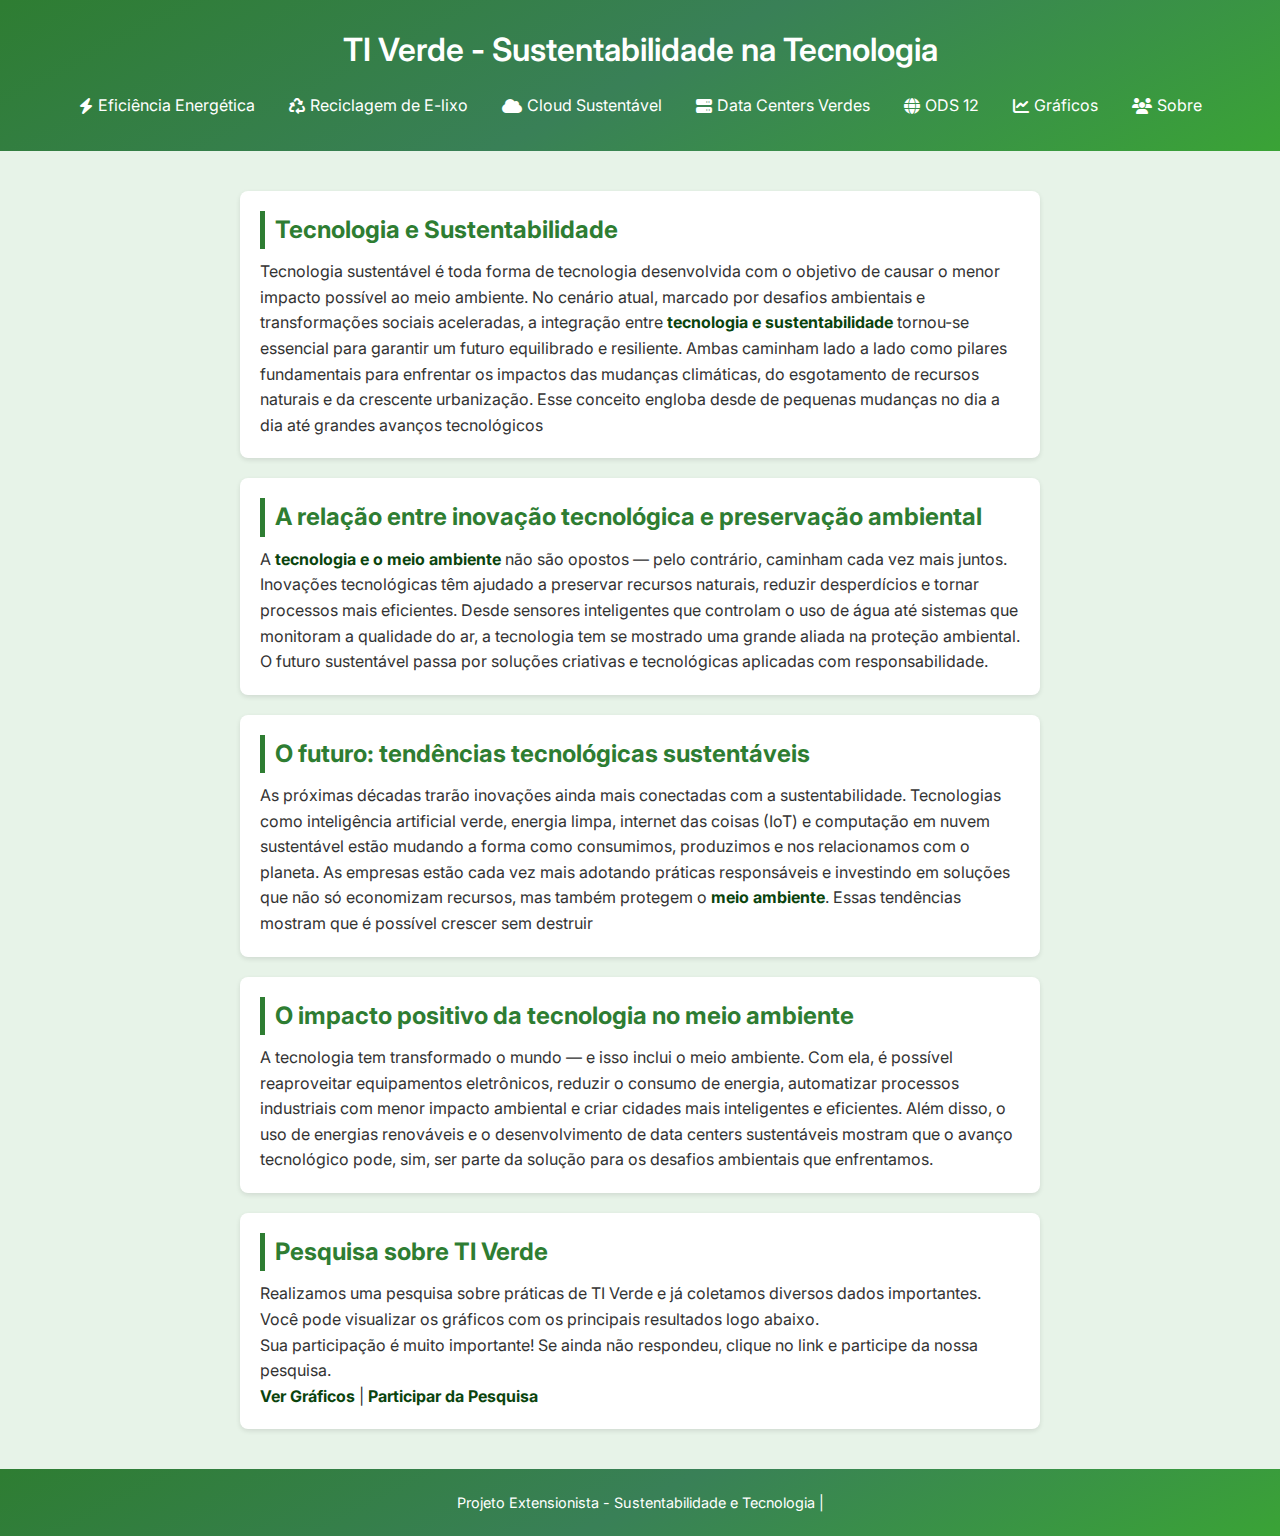
<file: index.html>
<!DOCTYPE html>
<html lang="pt-BR">
<head>
    
    <meta charset="UTF-8">
    <meta name="viewport" content="width=device-width, initial-scale=1.0">
    <link rel="stylesheet" href="style.css">
    <link rel="shortcut icon" href="imagens/favicon-removebg-preview.png" type="image/x-icon">
     <link rel="stylesheet" href="https://cdnjs.cloudflare.com/ajax/libs/font-awesome/6.5.0/css/all.min.css">
     <link rel="shortcut icon" href="imagens/favicon-removebg-preview.png" type="image/x-icon">
    

    <title>TI Verde - Sustentabilidade na Tecnologia</title>

    
   
</head>
<body>

   
    <header>
        <h1>TI Verde - Sustentabilidade na Tecnologia</h1>
        <nav>
            <a href="eficiencia.html"><i class="fas fa-bolt"></i>Eficiência Energética</a>
            <a href="reciclagem.html"><i class="fas fa-recycle"></i>Reciclagem de E-lixo</a>
            <a href="cloud.html"><i class="fas fa-cloud"></i>Cloud Sustentável</a>
            <a href="data.html"><i class="fas fa-server"></i>Data Centers Verdes</a>
            <a href="ods.html"><i class="fas fa-globe"></i>ODS 12</a>
            <a href="dashboard.html"><i class="fas fa-chart-line"></i>Gráficos</a>
            <a href="sobre.html"><i class="fas fa-users"></i> Sobre</a>
        </nav>
    </header>

    
    <main>
      
        <section id="Tecnologia">
            <h2>Tecnologia e Sustentabilidade</h2>
            <p>Tecnologia sustentável é toda forma de tecnologia desenvolvida com o objetivo de causar o menor impacto possível ao meio ambiente. No cenário atual, marcado por desafios ambientais e transformações sociais aceleradas, a integração entre <strong>tecnologia e sustentabilidade</strong> tornou-se essencial para garantir um futuro equilibrado e resiliente. Ambas caminham lado a lado como pilares fundamentais para enfrentar os impactos das mudanças climáticas, do esgotamento de recursos naturais e da crescente urbanização. Esse conceito engloba desde de pequenas mudanças no dia a dia até grandes avanços tecnológicos</p>
        </section>

        
        <section id="inovação">
            <h2>A relação entre inovação tecnológica e preservação ambiental</h2>
            <p>A <strong>tecnologia e o meio ambiente</strong> não são opostos — pelo contrário, caminham cada vez mais juntos. Inovações tecnológicas têm ajudado a preservar recursos naturais, reduzir desperdícios e tornar processos mais eficientes. Desde sensores inteligentes que controlam o uso de água até sistemas que monitoram a qualidade do ar, a tecnologia tem se mostrado uma grande aliada na proteção ambiental. O futuro sustentável passa por soluções criativas e tecnológicas aplicadas com responsabilidade.</p>
        </section>

        
        <section id="futuro">
            <h2>O futuro: tendências tecnológicas sustentáveis</h2>
            <p>As próximas décadas trarão inovações ainda mais conectadas com a sustentabilidade. Tecnologias como inteligência artificial verde, energia limpa, internet das coisas (IoT) e computação em nuvem sustentável estão mudando a forma como consumimos, produzimos e nos relacionamos com o planeta. As empresas estão cada vez mais adotando práticas responsáveis e investindo em soluções que não só economizam recursos, mas também protegem o <strong>meio ambiente</strong>. Essas tendências mostram que é possível crescer sem destruir</p>
        </section>

        
        <section id="impactos">
            <h2> O impacto positivo da tecnologia no meio ambiente</h2>
            <p>A tecnologia tem transformado o mundo — e isso inclui o meio ambiente. Com ela, é possível reaproveitar equipamentos eletrônicos, reduzir o consumo de energia, automatizar processos industriais com menor impacto ambiental e criar cidades mais inteligentes e eficientes. Além disso, o uso de energias renováveis e o desenvolvimento de data centers sustentáveis mostram que o avanço tecnológico pode, sim, ser parte da solução para os desafios ambientais que enfrentamos.</p>
        </section>

       
        <section id="pesquisa">
            <h2>Pesquisa sobre TI Verde</h2>
            <p>Realizamos uma pesquisa sobre práticas de TI Verde e já coletamos diversos dados importantes. Você pode visualizar os gráficos com os principais resultados logo abaixo. </p>
            <p>Sua participação é muito importante! Se ainda não respondeu, clique no link e participe da nossa pesquisa.</p>

            <a class="ext" href="dashboard.html" target="_blank">Ver Gráficos</a> | <a class="ext" href="https://docs.google.com/forms/d/e/1FAIpQLSeRgOqxt1E_E3_3G1mHyhBKQxZ5tB52J50iUAtlkPbdnRFQrQ/viewform?usp=header" target="_blank">Participar da Pesquisa</a>
        </section>
    </main>

    
    <footer>
        <p>Projeto Extensionista - Sustentabilidade e Tecnologia | </p>
    </footer>

</body>
</html>
</file>
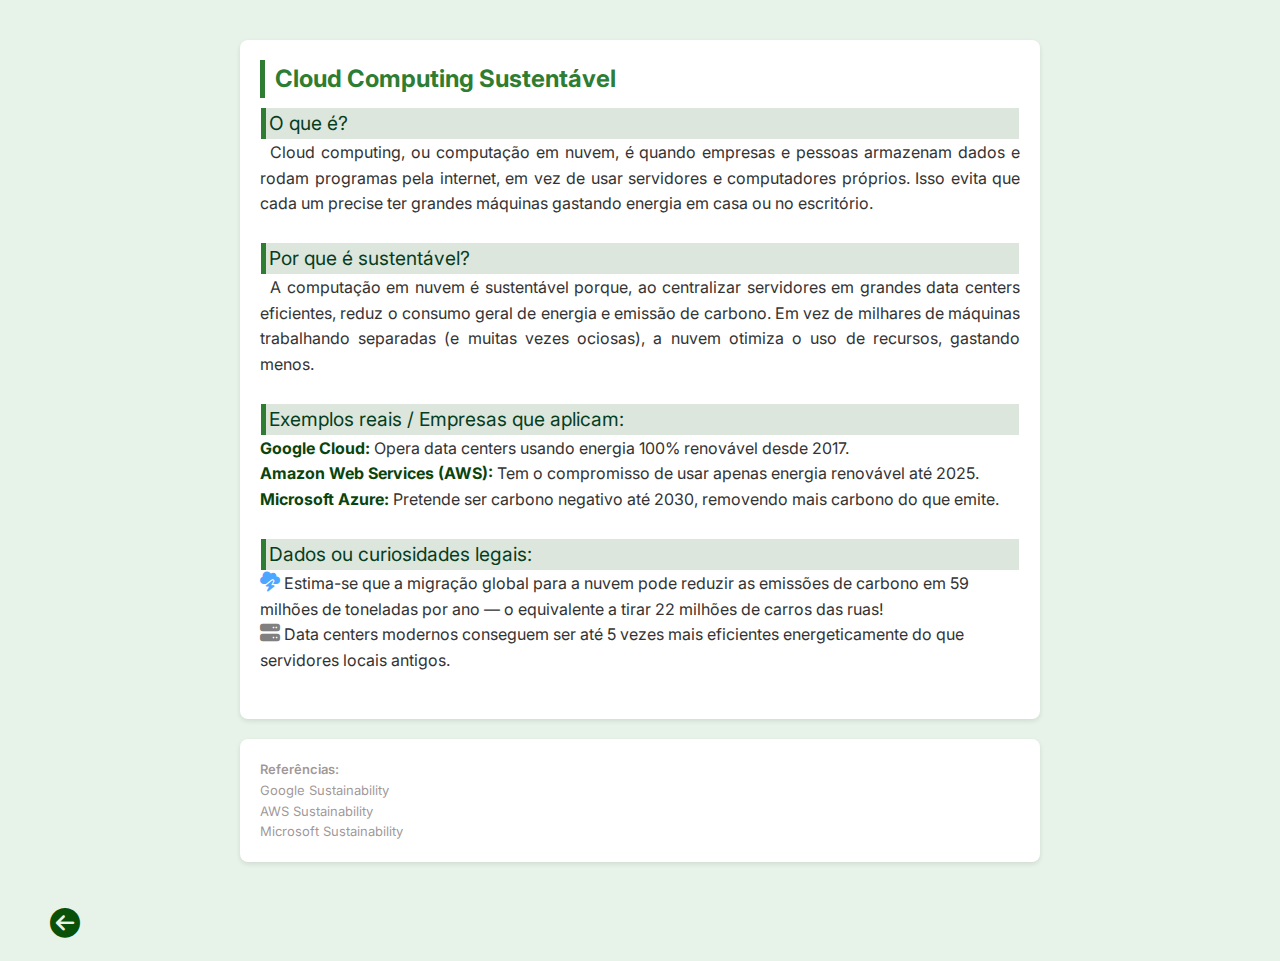
<file: cloud.html>
<!DOCTYPE html>
<html lang="pt-br">
<head>
    <meta charset="UTF-8">
    <meta name="viewport" content="width=device-width, initial-scale=1.0">
    <link rel="stylesheet" href="style.css">
     <link rel="stylesheet" href="https://cdnjs.cloudflare.com/ajax/libs/font-awesome/6.5.0/css/all.min.css">
     <link rel="shortcut icon" href="imagens/favicon-removebg-preview.png" type="image/x-icon">
    
    <title>Cloud Sustentavel</title>
     
</head>
<body>
    <main>
        <section>
            <h2>Cloud Computing Sustentável</h2>
        
        
        <h3>O que é?</h3>
        <p class="conteudo">Cloud computing, ou computação em nuvem, é quando empresas e pessoas armazenam dados e rodam programas pela internet, em vez de usar servidores e computadores próprios. Isso evita que cada um precise ter grandes máquinas gastando energia em casa ou no escritório.</p><br>
        
        <h3>Por que é sustentável?</h3>
        <p class="conteudo">A computação em nuvem é sustentável porque, ao centralizar servidores em grandes data centers eficientes, reduz o consumo geral de energia e emissão de carbono. Em vez de milhares de máquinas trabalhando separadas (e muitas vezes ociosas), a nuvem otimiza o uso de recursos, gastando menos.</p><br>
        
        <h3>Exemplos reais / Empresas que aplicam:</h3>
        
        <p><strong>Google Cloud:</strong> Opera data centers usando energia 100% renovável desde 2017.</p>
        <strong><p>Amazon Web Services (AWS):</strong> Tem o compromisso de usar apenas energia renovável até 2025.</p>
        <p><strong>Microsoft Azure:</strong> Pretende ser carbono negativo até 2030, removendo mais carbono do que emite.</p>
        <br>
        
        <h3>Dados ou curiosidades legais:</h3>
        
        <p><i class="fas fa-cloud-bolt" style="color: #4da6ff; font-size: 20px;"></i> Estima-se que a migração global para a nuvem pode reduzir as emissões de carbono em 59 milhões de toneladas por ano — o equivalente a tirar 22 milhões de carros das ruas!</p>
        
        <p><i class="fas fa-server" style="color:gray; font-size: 20px;""></i> Data centers modernos conseguem ser até 5 vezes mais eficientes energeticamente do que servidores locais antigos.</p><br>
        </section>
        
        
        <section class="fonte">
        <h1 class="ref">Referências:</h1>
         <p class="ref">Google Sustainability</p>
         <p class="ref">AWS Sustainability</p>
         <p class="ref">Microsoft Sustainability</p>
        
        </section> <br>

        

         <a href="index.html" class="icone-voltar"> <i class="fa-solid fa-circle-arrow-left"></i></a>
        
        </main>
        </body> 
        
        </html>
</file>
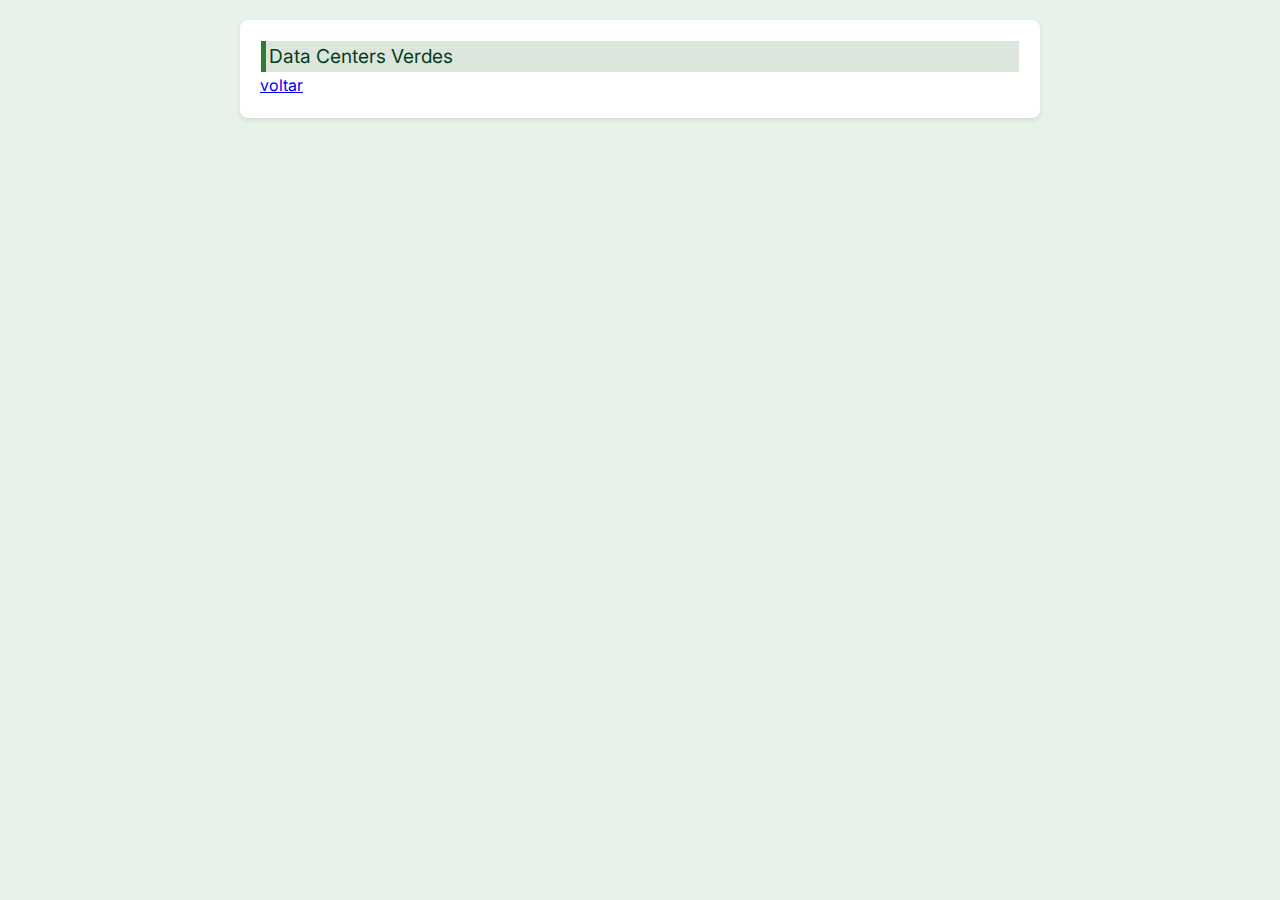
<file: data.html>
<!DOCTYPE html>
<html lang="pt-br">
<head>
    <meta charset="UTF-8">
    <meta name="viewport" content="width=device-width, initial-scale=1.0">
    <link rel="stylesheet" href="style.css">
    <title>Data centers verdes</title>
     
</head>
<body>
    <section>
        <h3>Data Centers Verdes</h3>

         <a href="index.html">voltar</a>
    </section>
</body>
</html>
</file>
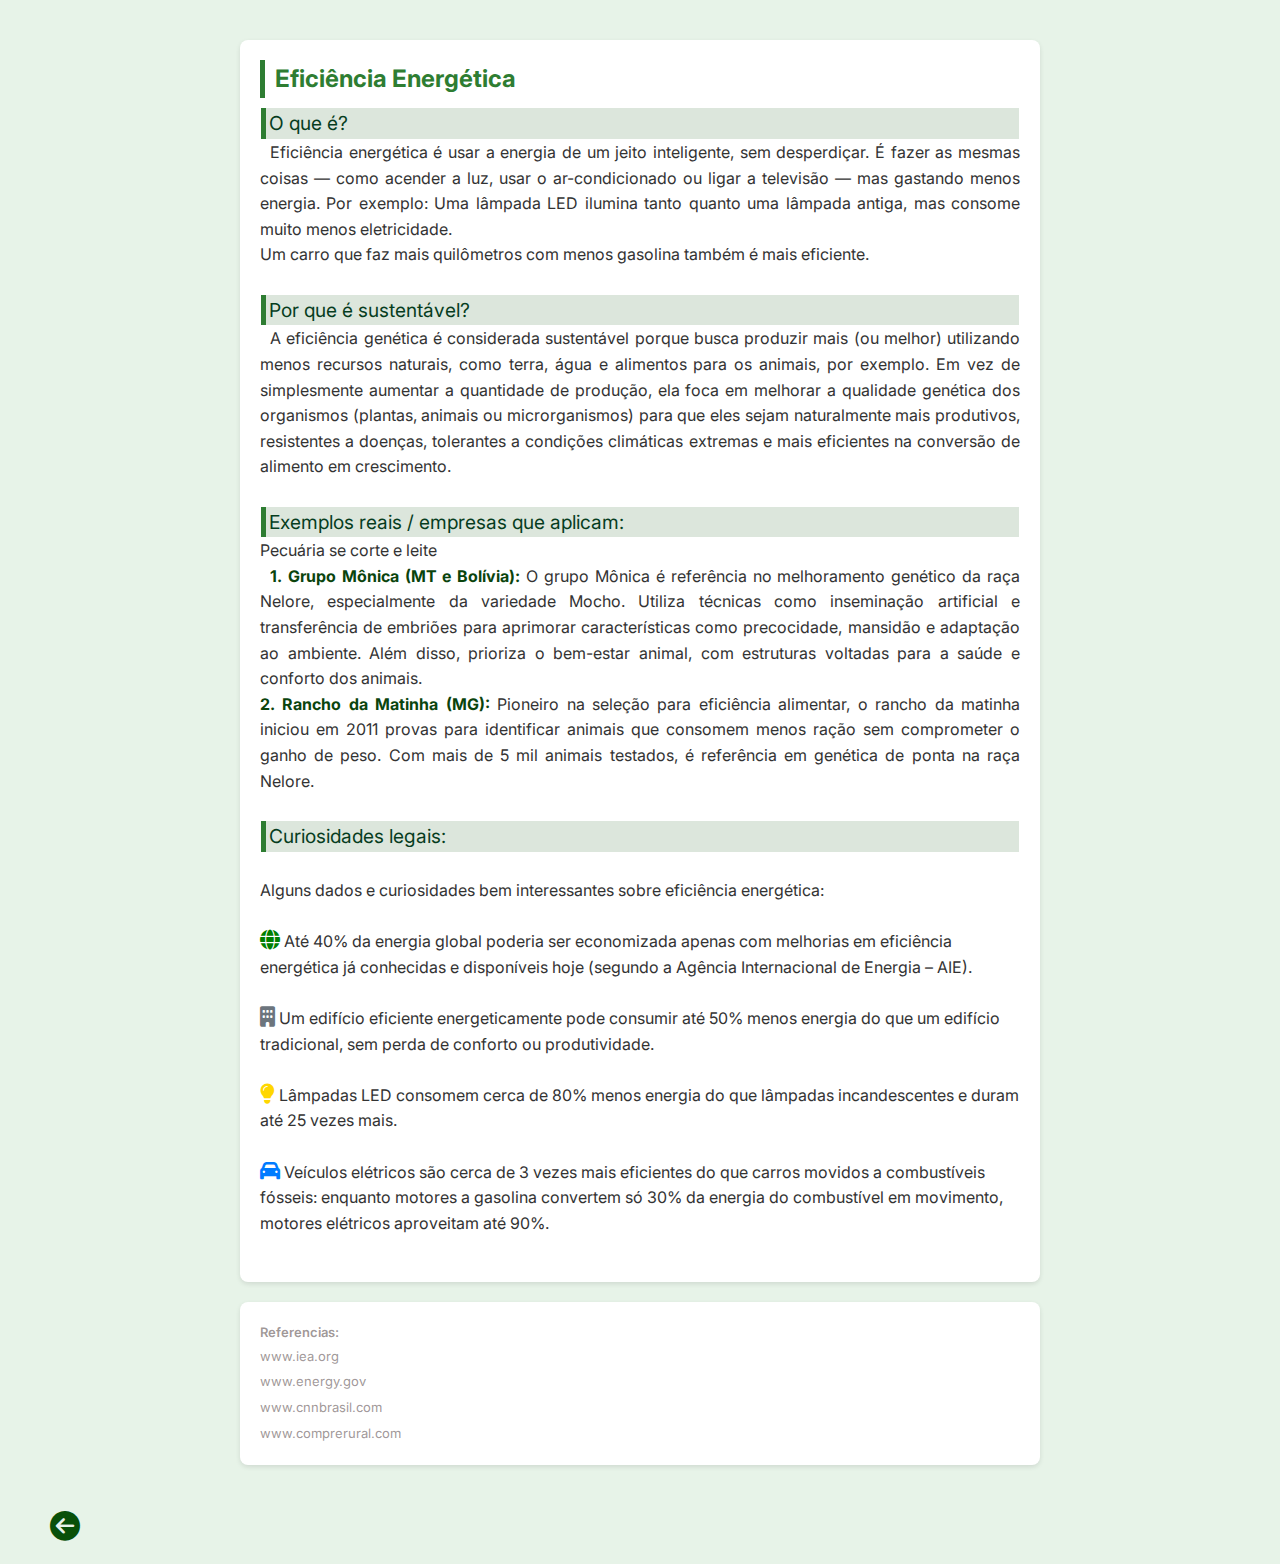
<file: eficiencia.html>
<!DOCTYPE html>
<html lang="pt-br">
<head>
    <meta charset="UTF-8">
    <meta name="viewport" content="width=device-width, initial-scale=1.0">
    <title>Eficiencia Energetica</title>
     <link rel="stylesheet" href="style.css">
      <link rel="stylesheet" href="https://cdnjs.cloudflare.com/ajax/libs/font-awesome/6.5.0/css/all.min.css">
      <link rel="shortcut icon" href="imagens/favicon-removebg-preview.png" type="image/x-icon">

</head>
<body>
    <main>
        <section>
            <h2>Eficiência Energética  </h2>
         <h3>O que é?</h3>
        <p class="conteudo">Eficiência energética é usar a energia de um jeito inteligente, sem desperdiçar.
        É fazer as mesmas coisas — como acender a luz, usar o ar-condicionado ou ligar a televisão — mas gastando menos energia.
        Por exemplo:
        Uma lâmpada LED ilumina tanto quanto uma lâmpada antiga, mas consome muito menos eletricidade.
        </p>
        
        <p>Um carro que faz mais quilômetros com menos gasolina também é mais eficiente.</p><br>
        
        <h3>Por que é sustentável?</h3>
        
        <p class="conteudo">A eficiência genética é considerada sustentável porque busca produzir mais (ou melhor) utilizando menos recursos naturais, como terra, água e alimentos para os animais, por exemplo. Em vez de simplesmente aumentar a quantidade de produção, ela foca em melhorar a qualidade genética dos organismos (plantas, animais ou microrganismos) para que eles sejam naturalmente mais produtivos, resistentes a doenças, tolerantes a condições climáticas extremas e mais eficientes na conversão de alimento em crescimento.</p><br>
        
        <h3>Exemplos reais / empresas que aplicam:</h3>
        Pecuária se corte e leite
        <p class="conteudo">
        <strong>1.	Grupo Mônica (MT e Bolívia):</strong> O grupo Mônica é referência no melhoramento genético da raça Nelore, especialmente da variedade Mocho. Utiliza técnicas como inseminação artificial e transferência de embriões para aprimorar características como precocidade, mansidão e adaptação ao ambiente. Além disso, prioriza o bem-estar animal, com estruturas voltadas para a saúde e conforto dos animais. <br>
        <strong>2.	Rancho da Matinha (MG):</strong> Pioneiro na seleção para eficiência alimentar, o rancho da matinha iniciou em 2011 provas para identificar animais que consomem menos ração sem comprometer o ganho de peso. Com mais de 5 mil animais testados, é referência em genética de ponta na raça Nelore.
        </p><br>
        
        
        <h3>Curiosidades legais:</h3><br>
        
        <p>Alguns dados e curiosidades bem interessantes sobre eficiência energética:</p><br>
        
        <p><i class="fas fa-globe" style="color: green; font-size: 20px;"></i> Até 40% da energia global poderia ser economizada apenas com melhorias em eficiência energética já conhecidas e disponíveis hoje (segundo a Agência Internacional de Energia – AIE).</p><br>
        
       <p><i class="fas fa-building" style="color: #6c757d; font-size: 20px;"></i> Um edifício eficiente energeticamente pode consumir até 50% menos energia do que um edifício tradicional, sem perda de conforto ou produtividade.</p><br>
        
        <p><i class="fas fa-lightbulb" style="color: gold; font-size: 20px;"></i> Lâmpadas LED consomem cerca de 80% menos energia do que lâmpadas incandescentes e duram até 25 vezes mais.</p><br>
        
        <p><i class="fas fa-car" style="color: #007bff; font-size: 20px;"></i> Veículos elétricos são cerca de 3 vezes mais eficientes do que carros movidos a combustíveis fósseis: enquanto motores a gasolina convertem só 30% da energia do combustível em movimento, motores elétricos aproveitam até 90%.</p><br>
        </section>
        
        <section class="fonte">
         <h1 class="ref">Referencias:</h1>
         <a class="ref" href="https://www.iea.org/reports/energy-efficiency-2023" target="_blank">www.iea.org</a><br>
         <a class="ref" href="https://www.energy.gov/energysaver/led-lighting" target="_blank">www.energy.gov</a><br>
         <a class="ref" href="https://www.cnnbrasil.com.br/branded-content/tecnologia/inovacao-genetica-e-bem-estar-animal-sustentam-o-agronegocio-do-grupo-monica/" target="_blank">www.cnnbrasil.com</a><br>
         <a class="ref" href="https://www.comprerural.com/eficiencia-alimentar-conheca-os-criatorios-da-raca-nelore-campeoes-no-cocho/" target="_blank">www.comprerural.com</a>
        
        </section><br>

       <a href="index.html" class="icone-voltar"> <i class="fa-solid fa-circle-arrow-left"></i></a>
    </main>
</body>
</html>
</file>
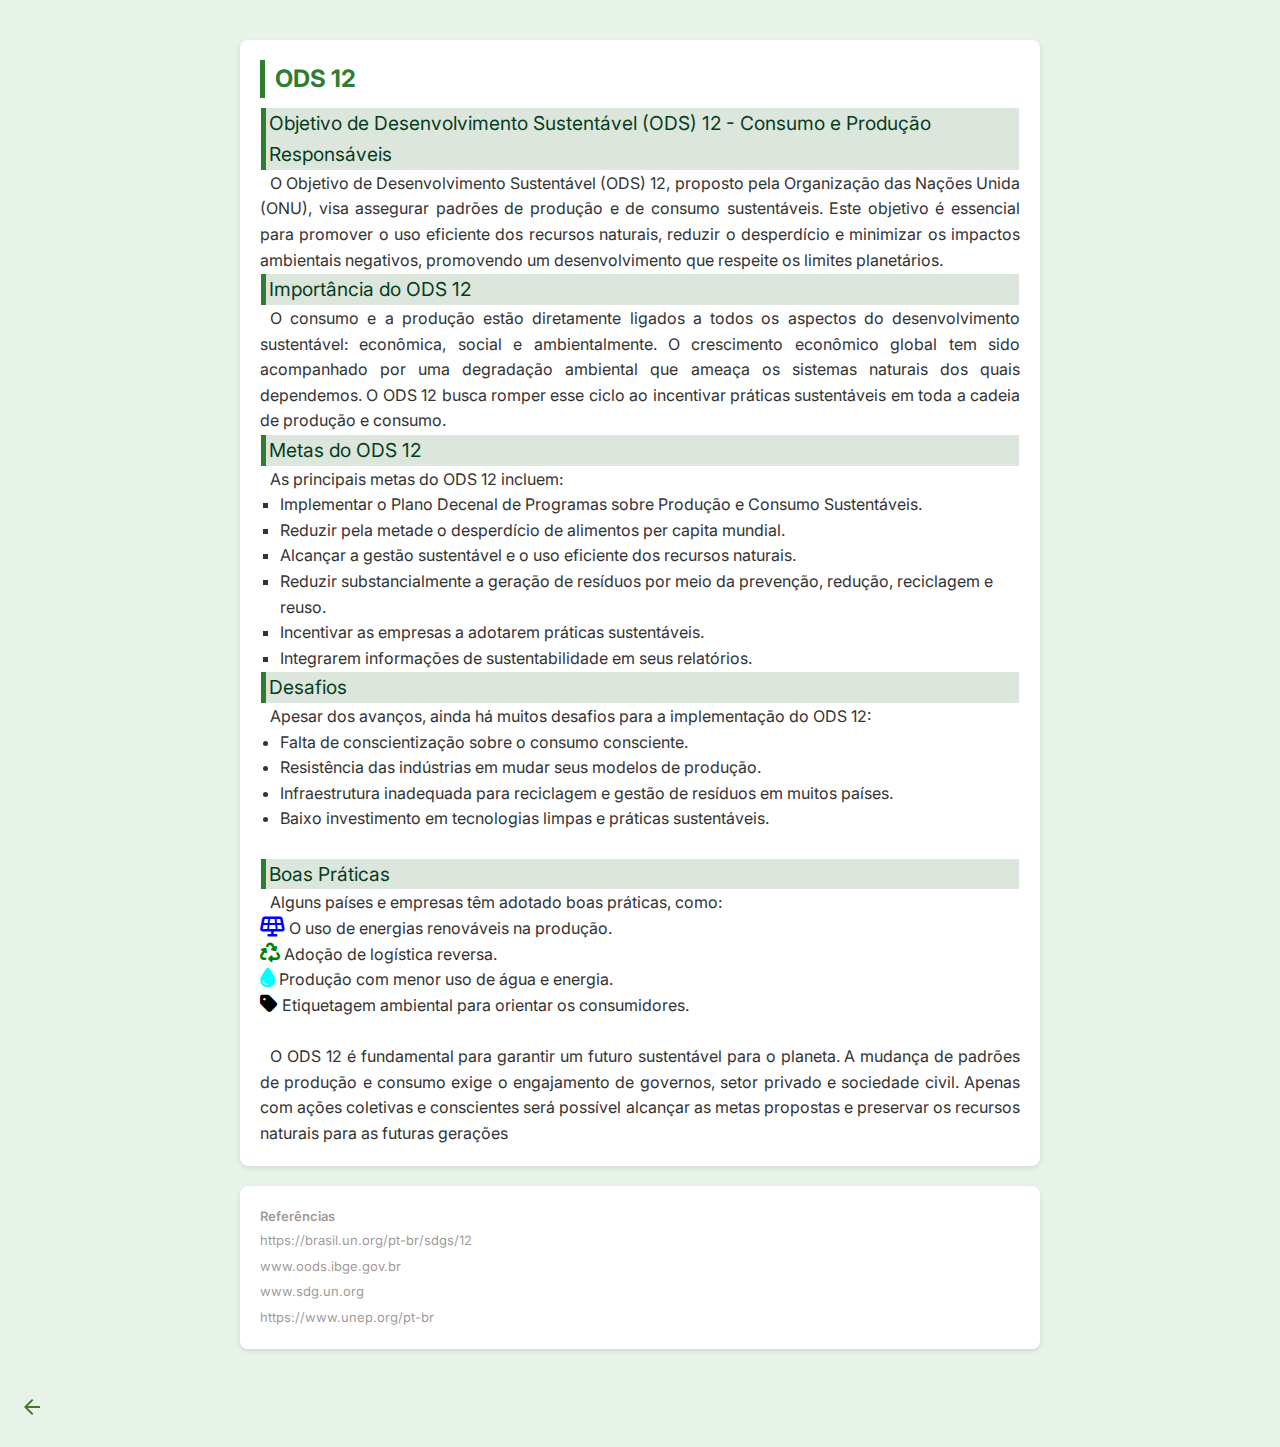
<file: ods.html>
<!DOCTYPE html>
<html lang="pt-br">
<head>
    <meta charset="UTF-8">
    <meta name="viewport" content="width=device-width, initial-scale=1.0">
    <link rel="stylesheet" href="style.css">
    <link rel="stylesheet" href="https://cdnjs.cloudflare.com/ajax/libs/font-awesome/6.5.0/css/all.min.css">
    <link rel="shortcut icon" href="imagens/favicon-removebg-preview.png" type="image/x-icon">

    <title>ODS 12</title>
     
</head>
<body>
     <main>

    <section>
       
            <h2>ODS 12 </h2>
            <h3>Objetivo de Desenvolvimento Sustentável (ODS) 12 - Consumo e Produção Responsáveis </h3>
               
                <p class="conteudo"> O Objetivo de Desenvolvimento Sustentável (ODS) 12, proposto pela
                 Organização das Nações Unida (ONU), visa assegurar padrões de produção e de consumo sustentáveis. Este objetivo é
                 essencial para promover o uso eficiente dos recursos naturais,
                 reduzir o desperdício e minimizar os
                 impactos ambientais negativos, promovendo um desenvolvimento
                 que respeite os limites planetários.</p>
            
              <h3>Importância do ODS 12</h3>
               <p class="conteudo">
                 O consumo e a produção estão diretamente ligados a todos os
                 aspectos do desenvolvimento
                 sustentável: econômica, social e ambientalmente. O crescimento
                 econômico global tem sido
                 acompanhado por uma degradação ambiental que ameaça os
                 sistemas naturais dos quais
                 dependemos. O ODS 12 busca romper esse ciclo ao incentivar
                 práticas sustentáveis em toda a
                 cadeia de produção e consumo.
             </p>
            
             <h3>Metas do ODS 12</h3>
              <p class="conteudo"> As principais metas do ODS 12 incluem:</p>
                <ul>
                  <li type="square">Implementar o Plano Decenal de Programas sobre Produção e
                    Consumo Sustentáveis.</li>
                    <li type="square">Reduzir pela metade o desperdício de alimentos per capita mundial.</li>
                     <li type="square">Alcançar a gestão sustentável e o uso eficiente dos recursos naturais.</li> 
                    <li type="square">Reduzir substancialmente a geração de resíduos por meio   da prevenção, redução, reciclagem e reuso.</li>
                     <li type="square">Incentivar as empresas a adotarem práticas sustentáveis.</li type="square">
                     <li type="square">Integrarem informações de sustentabilidade em seus relatórios.</li>
                </ul>

              <h3>Desafios </h3>
                <p class="conteudo">Apesar dos avanços, ainda há muitos desafios para a implementação do ODS 12:</p>
                 <ul>
                     <li>Falta de conscientização sobre o consumo consciente.
                     <li>Resistência das indústrias em mudar seus modelos de
                                  produção.</p>
                     <li>Infraestrutura inadequada para reciclagem e gestão de
                                  resíduos em muitos países. </p>
                     <li>Baixo investimento em tecnologias limpas e práticas sustentáveis.</p><br>
                 </ul>
            
               <h3>Boas Práticas</h3>
                <p class="conteudo">Alguns países e empresas têm adotado boas práticas, como:
                <p><i class="fas fa-solar-panel" style="color:blue; font-size:20px;"></i> O uso de energias renováveis na produção.</p>
                <p><i class="fas fa-recycle" style="color: green; font-size: 20px;"></i> Adoção de logística reversa.</p>
                <p><i class="fas fa-tint" style="color: aqua; font-size: 20px;"></i> Produção com menor uso de água e energia.</p>
                <p><i class="fas fa-tag" style="color:black;font-size: 20px;"></i> Etiquetagem ambiental para orientar os consumidores.</p><br>
             
              
                <p class="conteudo"> O ODS 12 é fundamental para garantir um futuro sustentável
                 para o planeta. A mudança de
                 padrões de produção e consumo exige o engajamento de
                 governos, setor privado e sociedade civil.
                 Apenas com ações coletivas e conscientes será possível
                 alcançar as metas propostas e preservar
                 os recursos naturais para as futuras gerações </p>
            
                </section>

                <section class="font">
                    <h1 class="ref">Referências</h1>
                    <a class="ref" href="https://brasil.un.org/pt-br/sdgs/12">https://brasil.un.org/pt-br/sdgs/12</a><br>
                   <a class="ref" href="https://ods.ibge.gov.br/objetivos/objetivo-12.html">www.oods.ibge.gov.br</a><br>
                   <a  class="ref" href="https://sdgs.un.org/goals/goal12">www.sdg.un.org</a><br>
                   <a class="ref" href="https://ods.ibge.gov.br/objetivos/objetivo-12.html"></a>
                   <a class="ref" href="https://www.unep.org/pt-br">https://www.unep.org/pt-br</a><br>
                </section><br>

            <a href="index.html"><img src="imagens/arrow_back_24dp_48752C_FILL0_wght400_GRAD0_opsz24.png" alt="icon"></a>    
        </main>
</body>
</html>
</file>
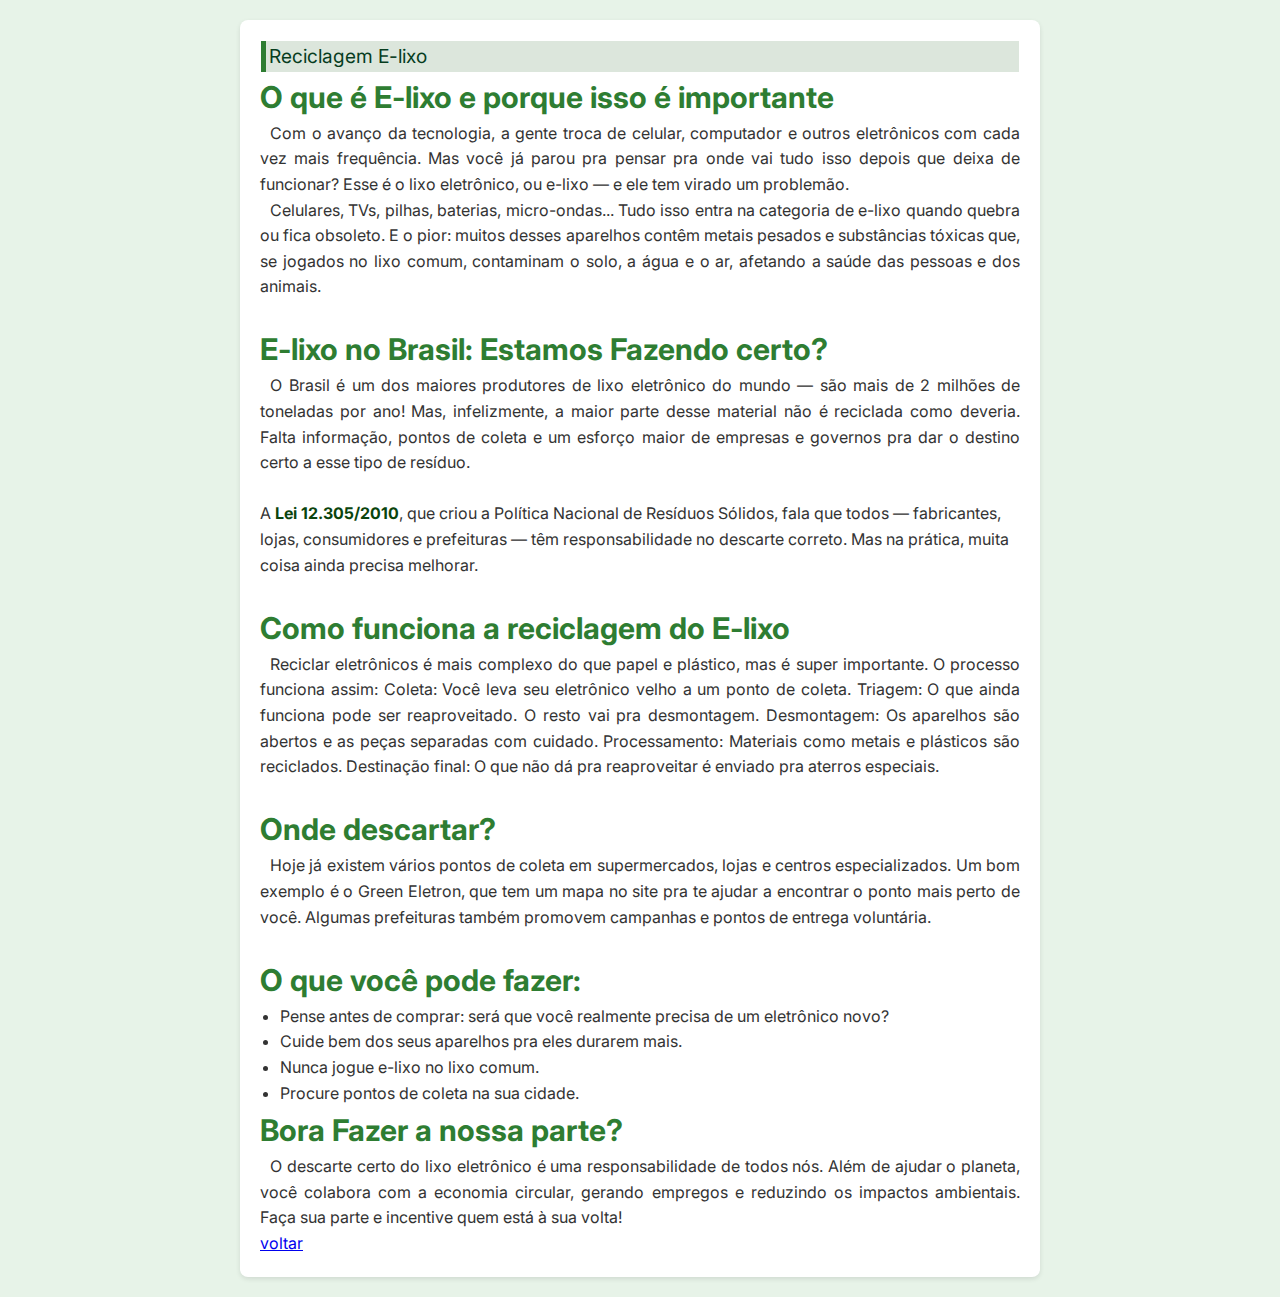
<file: reciclagem.html>
<!DOCTYPE html>
<html lang="pt-br">
<head>
    <meta charset="UTF-8">
    <meta name="viewport" content="width=device-width, initial-scale=1.0">
    <link rel="stylesheet" href="style.css">
    <title>Reciclagem e-lixo</title>
     
</head>
<body>
 <section>
        <h3>Reciclagem E-lixo</h3>

           <h4>O que é E-lixo e porque isso é importante</h4> 
    <p class="conteudo">Com o avanço da tecnologia, a gente troca de celular, computador e outros eletrônicos com cada vez mais frequência. Mas você já parou pra pensar pra onde vai tudo isso depois que deixa de funcionar? Esse é o lixo eletrônico, ou e-lixo — e ele tem virado um problemão.</p>
    <p class="conteudo">Celulares, TVs, pilhas, baterias, micro-ondas... Tudo isso entra na categoria de e-lixo quando quebra ou fica obsoleto. E o pior: muitos desses aparelhos contêm metais pesados e substâncias tóxicas que, se jogados no lixo comum, contaminam o solo, a água e o ar, afetando a saúde das pessoas e dos animais.</p><br>
    <h4>E-lixo no Brasil: Estamos Fazendo  certo?</h4>
    <p class="conteudo">O Brasil é um dos maiores produtores de lixo eletrônico do mundo — são mais de 2 milhões de toneladas por ano! Mas, infelizmente, a maior parte desse material não é reciclada como deveria. Falta informação, pontos de coleta e um esforço maior de empresas e governos pra dar o destino certo a esse tipo de resíduo.</p><br>

    <p>A<strong> Lei 12.305/2010</strong>, que criou a Política Nacional de Resíduos Sólidos, fala que todos — fabricantes, lojas, consumidores e prefeituras — têm responsabilidade no descarte correto. Mas na prática, muita coisa ainda precisa melhorar.</p><br>

        <h4>Como funciona a reciclagem do E-lixo</h4>
    <p class="conteudo"> Reciclar eletrônicos é mais complexo do que papel e plástico, mas é super importante. O processo funciona assim:
        
        Coleta: Você leva seu eletrônico velho a um ponto de coleta.
        
        Triagem: O que ainda funciona pode ser reaproveitado. O resto vai pra desmontagem.
        
        Desmontagem: Os aparelhos são abertos e as peças separadas com cuidado.
        
        Processamento: Materiais como metais e plásticos são reciclados.
        
        Destinação final: O que não dá pra reaproveitar é enviado pra aterros especiais.
        
    </p><br>

    
        <h4>Onde descartar?</h4>

    <p class="conteudo">Hoje já existem vários pontos de coleta em supermercados, lojas e centros especializados. Um bom exemplo é o Green Eletron, que tem um mapa no site pra te ajudar a encontrar o ponto mais perto de você. Algumas prefeituras também promovem campanhas e pontos de entrega voluntária.</p><br>

        <h4>O que você pode fazer:</h4>
        <ul>
            <li>Pense antes de comprar: será que você realmente precisa de um eletrônico novo?</li>
            <li>Cuide bem dos seus aparelhos pra eles durarem mais.</li>
            <li>Nunca jogue e-lixo no lixo comum.</li>
            <li>Procure pontos de coleta na sua cidade.</li>
           
        </ul>

            <h4>Bora Fazer a nossa parte?</h4>
    <p class="conteudo">O descarte certo do lixo eletrônico é uma responsabilidade de todos nós. Além de ajudar o planeta, você colabora com a economia circular, gerando empregos e reduzindo os impactos ambientais. Faça sua parte e incentive quem está à sua volta!</p>




        

         <a href="index.html">voltar</a>
 </section>
</body>
</html>
</file>
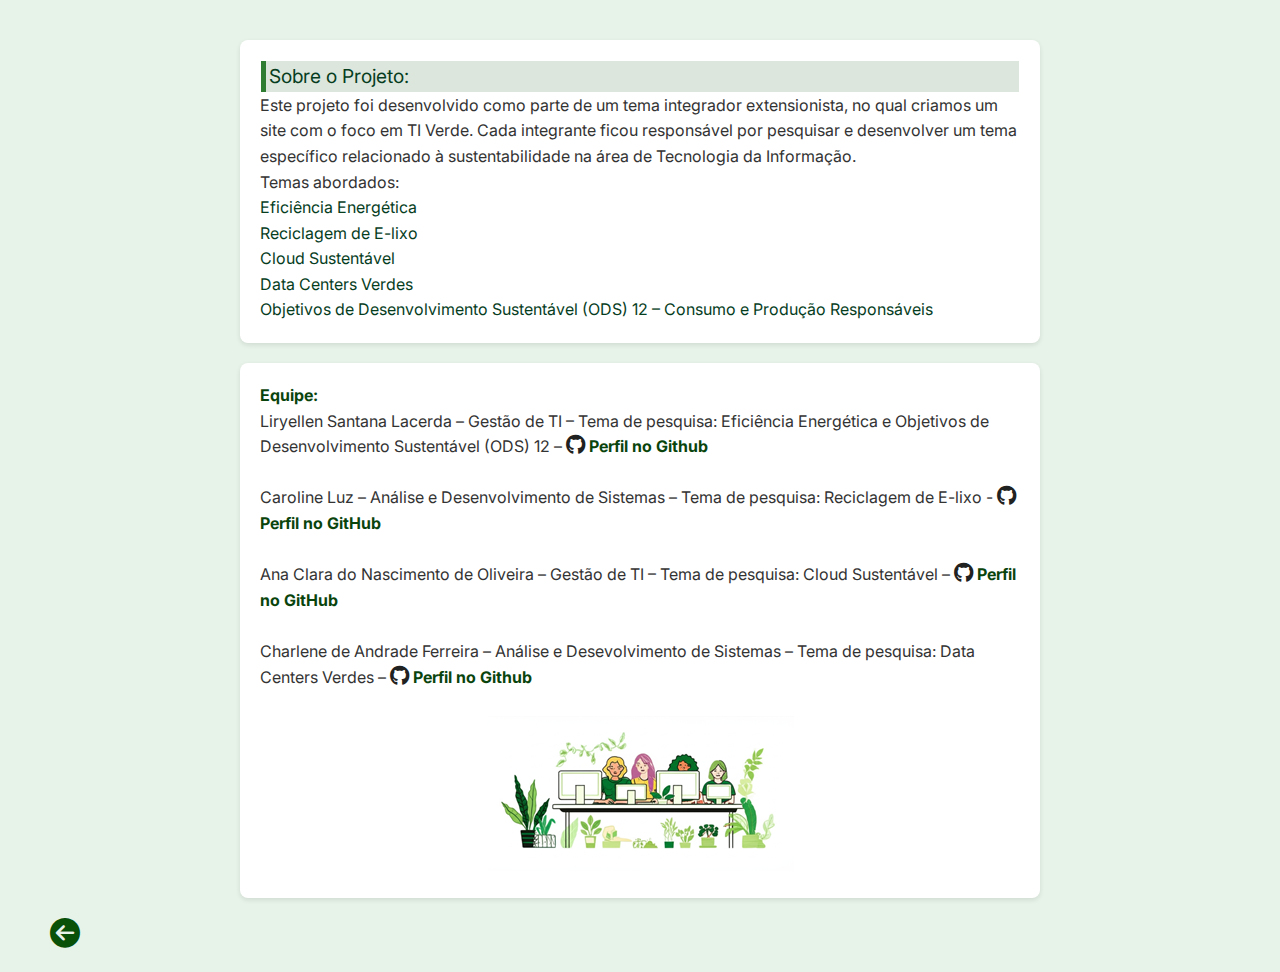
<file: sobre.html>
<!DOCTYPE html>
<html lang="pt-br">
<head>
    <meta charset="UTF-8">
    <meta name="viewport" content="width=device-width, initial-scale=1.0">
    <link rel="stylesheet" href="style.css">
      <link rel="stylesheet" href="https://cdnjs.cloudflare.com/ajax/libs/font-awesome/6.5.0/css/all.min.css">
      <link rel="shortcut icon" href="imagens/favicon-removebg-preview.png" type="image/x-icon">
    <title>sobre</title>
     
</head>
<body>
    <main>
        <section>
            <h3>Sobre o Projeto:</h3>
        <p>Este projeto foi desenvolvido como parte de um tema integrador extensionista, no qual criamos um site com o foco em TI Verde. Cada integrante ficou responsável por pesquisar e desenvolver um tema específico relacionado à sustentabilidade na área de Tecnologia da Informação. </p>
        <p>Temas abordados:</p>
        <a  class="sobre" href="eficiencia.html">Eficiência Energética</a><br>
        <a  class="sobre" href="reciclagem.html">Reciclagem de E-lixo</a><br>
        <a  class="sobre" href="cloud.html">Cloud Sustentável</a><br>
        <a  class="sobre" href="data.html">Data Centers Verdes</a><br>
        <a  class="sobre" href="ods.html">Objetivos de Desenvolvimento Sustentável (ODS) 12 – Consumo e Produção Responsáveis</a><br>

        </section>
        <section>
            <strong>
                <p>Equipe:</p>
            </strong>
            <p>Liryellen Santana Lacerda – Gestão de TI – Tema de pesquisa: Eficiência Energética e Objetivos de Desenvolvimento Sustentável (ODS) 12 – 
            <i class="fab fa-github" style="color: rgb(31, 34, 32); font-size: 20px;"></i>
            <a class="ext" href="https://github.com/Liryellen" target="_blank">Perfil no Github</a></p><br>
            <p>Caroline Luz – Análise e Desenvolvimento de Sistemas – Tema de pesquisa: Reciclagem de E-lixo - <i class="fab fa-github" style="color: rgb(31, 34, 32); font-size: 20px;"></i> <a class="ext" href="https://github.com/Carolineluzs" target="_blank"> Perfil no GitHub</a></p><br>
            <p>Ana Clara do Nascimento de Oliveira – Gestão de TI – Tema de pesquisa: Cloud Sustentável – <i class="fab fa-github" style="color: rgb(31, 34, 32); font-size: 20px;"></i> <a class="ext" href="https://github.com/Ana-ac-427" target="_blank">Perfil no GitHub</a></p><br>
            <p>Charlene de Andrade Ferreira – Análise e Desevolvimento de Sistemas – Tema de pesquisa: Data Centers Verdes – <i class="fab fa-github" style="color: rgb(31, 34, 32); font-size: 20px;"></i><a  class="ext" href="https://github.com/charleneandrade" target="_blank"> Perfil no Github</a></p><br>

            <div class="imagem-centro">
                <img src="imagens/quemsomosnos.png" alt="">
            </div>


        </section>
        
       
         <a href="index.html" class="icone-voltar"> <i class="fa-solid fa-circle-arrow-left"></i></a>
    </main>
</body>
</html>
</file>
<file: style.css>
@charset "UTF-8";

@import url('https://fonts.googleapis.com/css2?family=Inter:ital,opsz,wght@0,14..32,100..900;1,14..32,100..900&family=Roboto:ital,wght@0,100..900;1,100..900&display=swap');

* {
    margin: 0;
    padding: 0;
    box-sizing: border-box;
}

 body {
            font-family: 'Inter', sans-serif;
            margin: 0;
            padding: 0;
            line-height: 1.6;
            color:#333;
            background-color: #e7f3e8;
        }

        header, footer {
            background: linear-gradient(153deg,rgba(46, 125, 50, 1) 0%, rgba(57, 128, 87, 1) 50%, rgba(58, 163, 54, 1) 100%); ; 
            color: white;
            padding: 1.5em 1em ;
            text-align: center;
        }

        nav {
            margin-top: 10px;
            display:flex;
            justify-content: center;
            flex-wrap: wrap;
            gap: 10px;
        }

        nav a {
            color: white;
            text-decoration: none;
            padding: 8px 12px;
            border-radius: 4px;
            transition: background 0.3s;
            display: flex;
            align-items: center;
            gap: 5px;
        }

        nav a:hover {
            text-decoration: underline;
            background-color: rgba(255, 255, 255, 0.2);
        }

        section {
            padding: 20px;
            background-color: white;
            margin: 20px auto;
            max-width: 800px;
            border-radius: 8px;
            box-shadow: 0 2px 5px rgba(0,0,0,0.1);
            width:90%;
        }
        main {
            padding: 20px;
        }
        h1{
            font-size: 2em;
            font-weight:600;
            margin-top:0;
            color: white;
            font-family: "Inter", sans-serif;
        }

        h2 {
            color: #2e7d32;
            border-left: 5px solid #2e7d32;
            padding-left: 10px;
            margin-bottom: 10px;
            
        }
         h3{
            border-left: 5px solid #2e7d32;
            padding-left: 3px;
            margin: 1px;
            color:#063d1e; 
            font-weight: normal;
            font-size: 1.2em;
            background-color: #2a692d2a;
            font-family: 'Inter', sans-serif;
            
        }
        p.conteudo{
            text-align: justify;
            text-indent: 10px;
            font-family: 'Inter', sans-serif;
        }

        ul{
            padding-left: 10px;
            margin-left: 10px;
        }

        h1.ref{
            color: #817676c2;
            font-size: small;
            /*color: #2e7d32;
            text-align: center;
            padding: 10px;
            padding-left: 10px;
            margin-bottom: 10px;*/
        }
        p.ref{
            color: #817676c2;
            font-weight:normal;
            font-size: small;
        }
        a.ref{
            color: #817676c2;
            font-weight:normal;
            font-size: small;
            text-decoration: none;
        }
        a.ref:hover{
            color: #0a440d;
            text-decoration: underline;
        }
        p.ref:hover{
            color: #0a440d;
            text-decoration: underline;
        }
        strong{
            color: #0a440d;
        }
        footer{
            
            font-size: 0.9rem;
            transition: opacity 0.3s;
        }
        footer:hover{
            opacity: 0.9;
        }
        p.conteudo{
            text-align: justify;
            text-indent: 10px;
        }

        h4{
            color: #2e7d32;
            font-size: 30px;
        } 
        p.fonte{
            color: #5a52528f;
        }
        ol>li{
            padding: 5px;
            margin-left: 30px;

        }    

        a.git{
            text-decoration: none;
            color: black;
        } 
        a.especial{
            color: #0a440d;
            text-decoration: none;
            font-weight: bold;
        }  
        a.especial:hover{
            text-decoration: underline;
            background-color: #78d37d;
        }
        a.sobre{
            color: #063d1e;
            text-decoration: none;
            transition: all 0.3s ease; 
        }
        a.sobre:hover{
            text-decoration: underline;
            color: blue;
        }
        a.ext{
            text-decoration: none;
            font-weight: bold;
            color: #0a440d;
        }
        a.ext:hover{
            text-decoration: underline;
            color: rgb(84, 84, 94);

        }
        .icone-voltar i {
            color: rgb(9, 80, 9);
            font-size: 30px;
            transition: all 0.3s ease; 
            margin-left: 30px;
        }
        .icone-voltar i:hover {
        color: rgb(40, 173, 51);
        box-shadow: 0 4px 10px rgba(0, 0, 0, 0.3);
        transform: scale(1.1);
        }
        .imagem-centro {
        text-align: center;
        }

        .imagem-centro img {
        max-width: 100%;
        height: auto;
        }
            
            
        

         @media (max-width: 600px) {
        header h1 {
            font-size: 1.5rem;
        }

        nav {
            flex-direction: column;
            align-items: center;
        }

        nav a {
            margin: 5px 0;
        }

        section {
            padding: 15px;
            margin: 15px auto;
        }
    }
</file>
